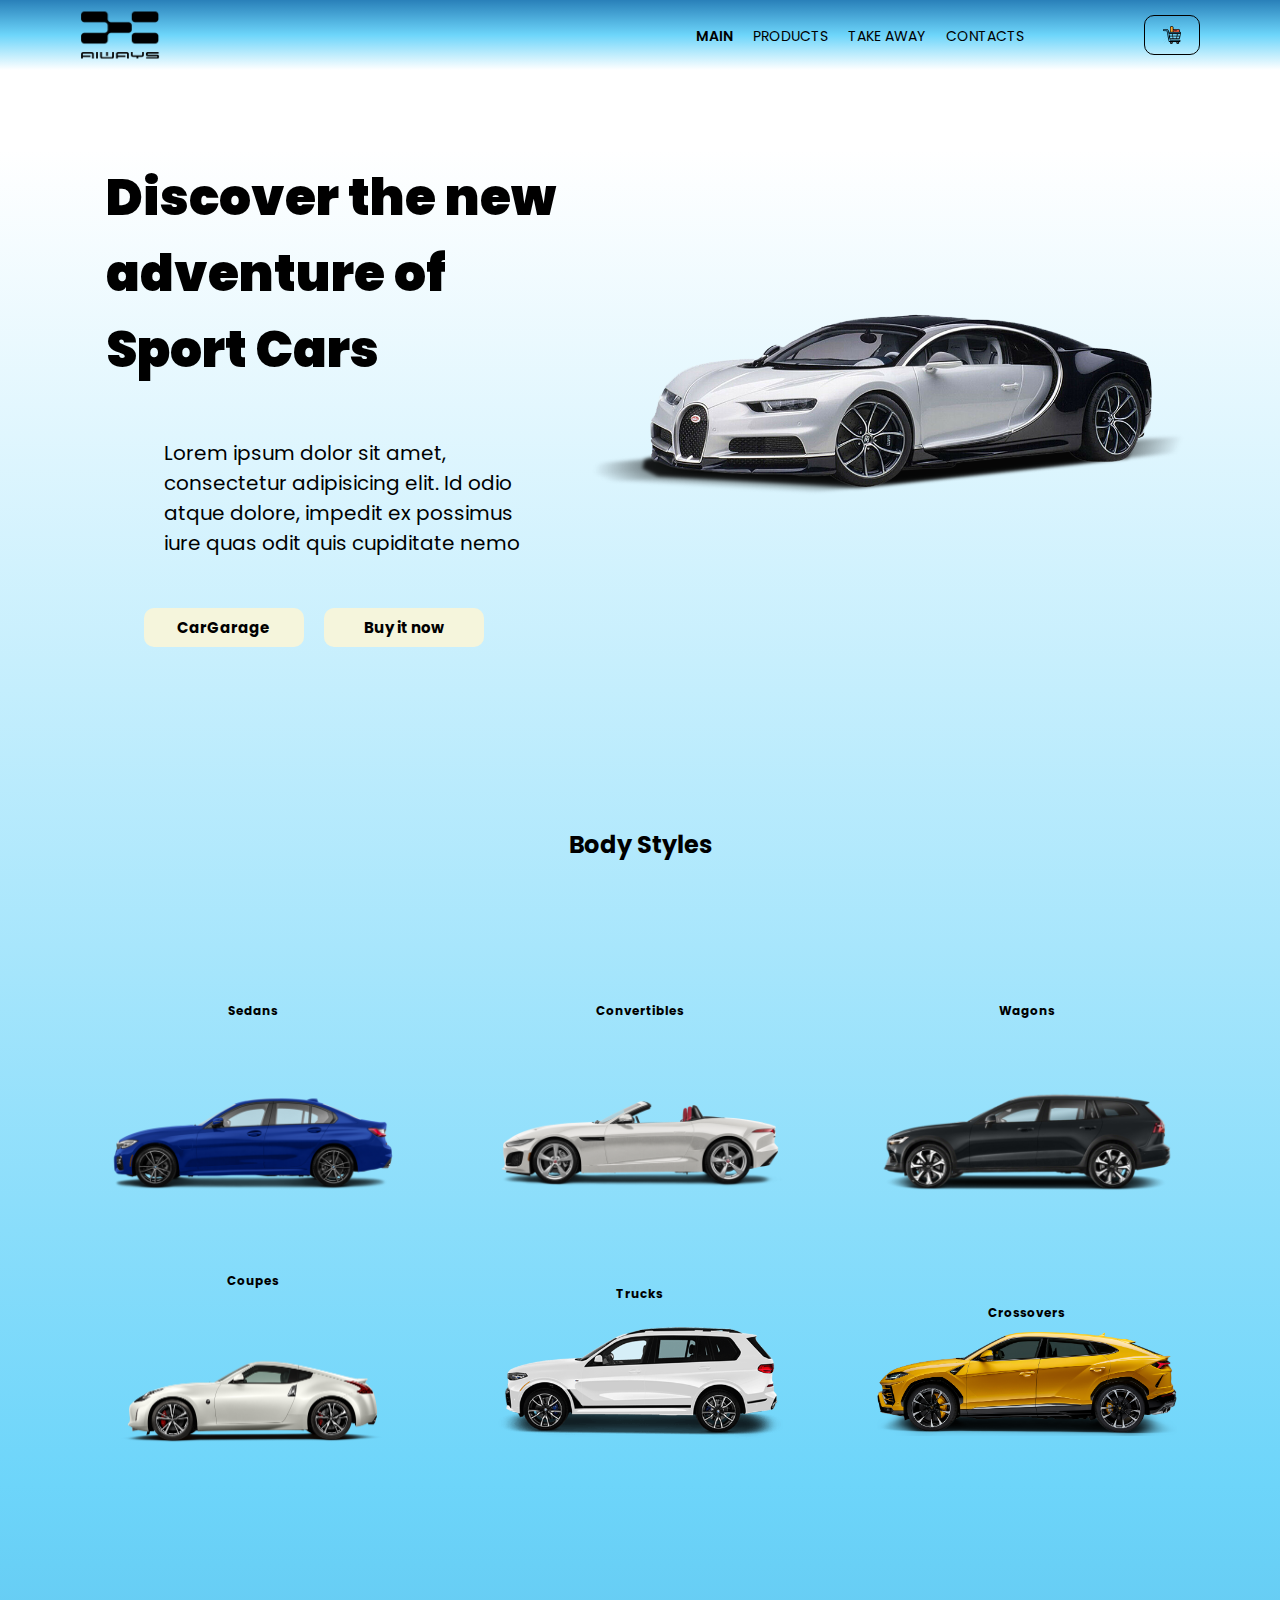
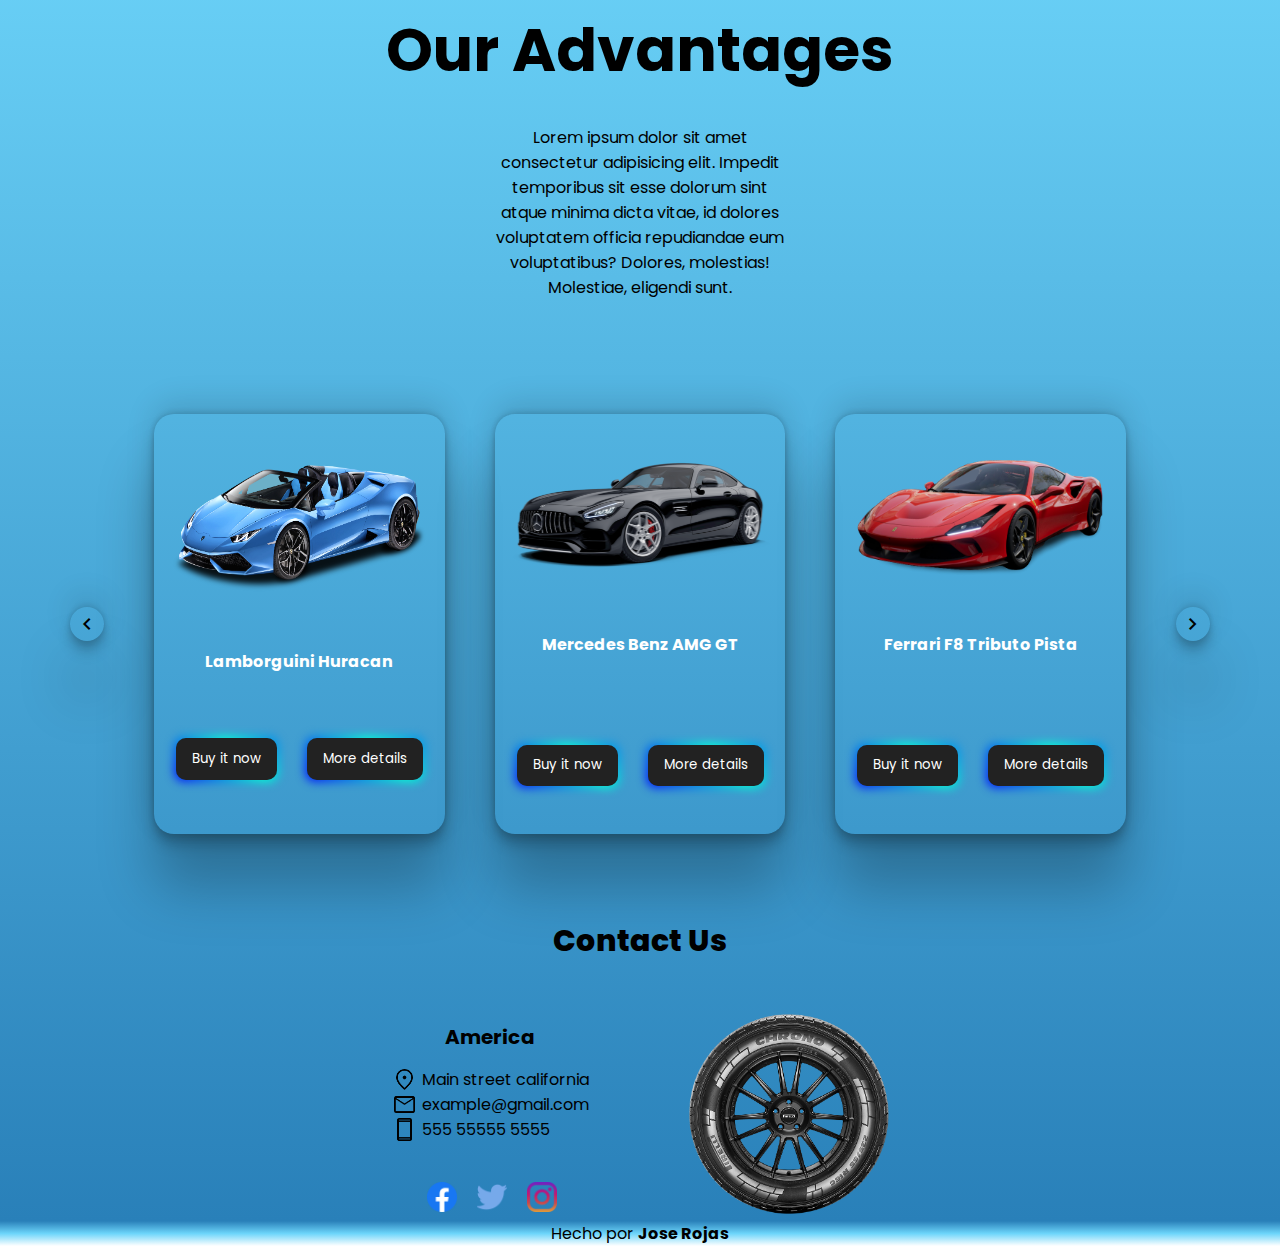
<file: index.html>
<!DOCTYPE html>
<html lang="en">
  <head>
    <meta charset="UTF-8" />
    <meta http-equiv="X-UA-Compatible" content="IE=edge" />
    <meta name="viewport" content="width=device-width, initial-scale=1.0" />
    <title>CarGarage</title>
    <link rel="stylesheet" href="CarHome/assets/styles.css" />
    <link rel="stylesheet" href="CarHome/assets/mediaqueries.css">
    <link rel="stylesheet" href="https://fonts.googleapis.com/css2?family=Material+Symbols+Outlined:opsz,wght,FILL,GRAD@48,400,0,0" />
  </head>
  <body>
    <header>
      <img
      src="CarHome/assets/Aiways-logo.png"
      alt="Logo CarGarage"
      class="logo"
    />
      <nav class="nav-bar">
        <ul class="nav-list">
          <li><a href="#">MAIN</a></li>
          <li><a href="#">PRODUCTS </a></li>
          <li><a href="#">TAKE AWAY</a></li>
          <li><a href="#">CONTACTS</a></li>
        </ul>
        <img
          src="CarHome/assets/cart.jpeg"
          alt="Carrito de compra"
          class="cart-icon"
        />
      </nav>
    </header>
    <main>
      <!-- car -->
      <section id="carGarage">
        <div class="info-car">
          <h1>Discover the new adventure of Sport Cars</h1>
          <p>
            Lorem ipsum dolor sit amet, consectetur adipisicing elit. Id odio
            atque dolore, impedit ex possimus iure quas odit quis cupiditate
            nemo
          </p>
          <div class="ankle-info">
            <a href="#">CarGarage</a>
            <a href="#">Buy it now</a>
          </div>
        </div>
        <div class="img-car">
          <img src="CarHome/assets/buggati_chiron.png" alt="Car example">
          <div></div>
        </div>
      </section>
      <!-- description -->
      <section class="description">
        <h2>Body Styles</h2>
        <div class="description-info">
          <div class="body-styles">
            <h6>Sedans</h6>
            <img src="CarHome/assets/bodystyles-mg/bodystyle-bmw-m3.png" alt="" class="sedans-hover">
          </div>
          <div class="body-styles">
            <h6>Convertibles</h6>
            <img src="CarHome/assets/bodystyles-mg/bodystyles-jaguarftype.png" alt="">
          </div>
          <div class="body-styles">
            <h6>Wagons</h6>
            <img src="CarHome/assets/bodystyles-mg/bodystyles-volvov60.png" alt="">
          </div>
          <div class="body-styles">
            <h6>Coupes</h6>
            <img src="CarHome/assets/bodystyles-mg/bodystyles-370z.png" alt="">
          </div>
          <div class="body-styles">
            <h6>Trucks</h6>
            <img src="CarHome/assets/bodystyles-mg/bodystyles-bmwsuv1.png" alt="">
          </div>
          <div class="body-styles">
            <h6>Crossovers</h6>
            <img src="CarHome/assets/bodystyles-mg/bodystyles-urus.png" alt="">
          </div>
        </div>
      </section>
      <!-- DETAILS -->
      <section class="details">
        <div class="details-info">
          <h2>Our Advantages</h2>
        <p>Lorem ipsum dolor sit amet consectetur adipisicing elit. Impedit temporibus sit esse dolorum sint atque minima dicta vitae, id dolores voluptatem officia repudiandae eum voluptatibus? Dolores, molestias! Molestiae, eligendi sunt.</p>
        </div>
        <!-- CARDS  -->
        <div class="explain-cards"> 
          <span class="material-symbols-outlined">
            chevron_left
          </span>
          <div class="details-cards">
            <img src="CarHome/assets/Lamborghini-Huracan-Spyder-Performante.png" alt="">
            <h4>Lamborguini Huracan</h4>
            <div class="cards-but">
              <button class="button-85">Buy it now</button>
              <button class="button-85">More details</button>
            </div>
          </div>
          <div class="details-cards">
            <img src="CarHome/assets/2022-Mercedes-Benz-AMG-GT-Coupe.png" alt="">
            <h4>Mercedes Benz AMG GT</h4>
            <p></p>
            <div class="cards-but">
              <button class="button-85">Buy it now</button>
              <button class="button-85">More details</button>
            </div>
          </div>
          <div class="details-cards">
            <img src="CarHome/assets/ferrari-f8-tributo.jpg" alt="">
            <h4>Ferrari F8 Tributo Pista</h4>
            <p></p>
            <div class="cards-but">
              <button class="button-85">Buy it now</button>
              <button class="button-85">More details</button>
            </div>
          </div>
          <span class="material-symbols-outlined">
            chevron_right
          </span>
        </div>  
      </section>
      <section class="contact-us">
        <h3>Contact Us</h3>
        <div class="contact">
          <div class="contact-info">
            <h4>America</h4>
          <div class="footer-info">
            <img src="CarHome/assets/location-icon.png" alt="" class="icon-footer">
            <p>Main street california</p>
          </div>
          <div class="footer-info">
            <img src="CarHome/assets/mail-icon.png" alt="" class="icon-footer">
            <p>example@gmail.com</p>
          </div>
          <div class="footer-info">
            <img src="CarHome/assets/phone-icon.png" alt="" class="icon-footer">
            <p>555 55555 5555</p>
          </div>
          <div class="footer-social">
            <img src="CarHome/assets/facebook.png" alt="facebook media">
            <img src="CarHome/assets/gorjeo.png" alt="Twitter media">
            <img src="CarHome/assets/instagram.png" alt="Instagram media">
          </div>
        </div>
        <div class="img-social">
          <img src="CarHome/assets/chrono-technology.png" alt="Marcas de coches">
        </div>
      </div>
      </section>
    </main>
    <footer>
      <p> Hecho por <span>Jose Rojas</span></p>
    </footer>

  </body>
</html>
</file>
<file: CarHome/assets/styles.css>
@import url("https://fonts.googleapis.com/css2?family=Poppins:wght@100;200;300;400;500;600;700;800&display=swap&family=Montserrat:wght@100;200;300;400;500;600;700;800&family=Poppins:wght@100;200;300;400;500;600;700;800&display=swap");

:root {
  --text-color: #2980b9;
  --background: #717a83;
}

* {
  margin: 0;
  padding: 0;
  box-sizing: border-box;
  text-decoration: none;
  list-style-type: none;
  font-family: "Poppins", "sans-serif";
}

/* nav bar */

header {
  background: #2980B9;
  background: -webkit-linear-gradient(to top, #FFFFFF, #6DD5FA, #2980B9);
  background: linear-gradient(to top, #FFFFFF, #6DD5FA, #2980B9);
  display: flex;
  justify-content: space-between;
  align-items: center;
  width: 100vw;
  height: 70px;
  padding: 0 30px 0 30px;
  position: fixed;
  top: 0;
}

.logo {
  width: 80px;
  margin-left: 50px;
}

.nav-bar,
.nav-list {
  display: flex;
  align-items: center;
  justify-content: flex-end;
}

.nav-bar {
  gap: 120px;
  width: 100vw;
}

.nav-list {
  gap: 20px;
}

.nav-list a {
  color: black;
  font-size: 14px;
  font-weight: 400;
}

.nav-list li:first-child > a {
  color: black;
  font-weight: 600;
}

.cart-icon {
  height: 40px;
  border: 1px solid black;
  padding: 10px 18px;
  border-radius: 10px;
  font-weight: 600;
  cursor: pointer;
  margin-right: 50px;
}

main {
  background: var(--text-color);
  color: black;
  display: flex;
  flex-direction: column;
  justify-content: center;
  align-items: center;
  gap: 20px;
  margin-top: 150px;
  background: -webkit-linear-gradient(to bottom, #FFFFFF, #6dd5fa, #2980B9);  /* Chrome 10-25, Safari 5.1-6 */
  background: linear-gradient(to bottom, #FFFFFF, #6DD5FA, #2980B9); /* W3C, IE 10+/ Edge, Firefox 16+, Chrome 26+, Opera 12+, Safari 7+ */
}

/* Info card */

#carGarage {
  display: flex;
  justify-content: center;
  align-items: center;
  width: 85vw;
  margin-bottom: 20px;
  max-width: 1200px;
}

.info-car {
  display: flex;
  justify-content: center;
  align-items: center;
  flex-direction: column;
  width: 50%;
  gap: 40px;
  padding: 10px;
}

.info-car h1 {
  font-size: 50px;
  width: 100%;
  font-weight: 900;
}

.info-car p {
  font-size: 20px;
  width: 80%;
  padding: 10px;
}

.ankle-info {
  display: flex;
  gap: 20px;
  width: 400px;
  font-weight: 700;
}

.ankle-info a {
  color: black;
  background-color: beige;
  font-size: 15px;
  padding: 8px 10px;
  border-radius: 10px;
  text-align: center;
  width: 40%;
}

.img-car {
  width: 60%;
}

.img-car img {
  width: 100%;
}

/* informacion adicional  */

.description {
  background-color:(to bottom, #FFFFFF, #6dd5fa, #2980B9);
  display: flex;
  flex-direction: column;
  text-align: center;
  justify-content: center;
  align-items: center;
  padding: 20px;
  width: 100vw;;
  gap: 30px;
  margin-top: 7%;
  max-width: 1200px;
}

.description h2{
  padding: 20px;
  margin-bottom: 80px;
}

.description-info {
  display: flex;
  flex-wrap: wrap;
  justify-content: space-around;
  align-items: center;
  text-align: center;
  width: 100%;
}

.body-styles{
  width: 300px;
}

.body-styles img {
  width: 100%;
}

.body-styles h6 {
  font-size: 12px;
  display: flex;
  justify-content: center;
  align-items: center;
  text-align: center;
  padding: 10px;
}


.body-styles:hover {
  animation: scale 2s infinite;
}

@keyframes scale {
  0% {
    transform: scale(1)
  }
  100% {
    transform: scale(1.1);
  }
}


/* Mas informacion */

.details {
  display: flex;
  flex-direction: column;
  justify-content: center;
  align-items: center;
  text-align: center;
  max-width: 1200px;
  margin-top: 7%;
  margin-bottom: 5%;
}

.details-info {
  display: flex;
  flex-direction: column;
  justify-content: center;
  align-items: center;
  text-align: center;
}

.details-info h2 {
  font-size: 60px;
  font-weight: 700;
  margin-bottom: 30px;
}

.details-info p {
  width: 300px
  
}

.details-cards {
  display: flex;
  flex-direction: column;
  justify-content: center;
  align-items: center;
  color: white;
  border-radius: 20px;
  box-shadow: rgba(0, 0, 0, 0.25) 0px 54px 55px, rgba(0, 0, 0, 0.12) 0px -12px 30px, rgba(0, 0, 0, 0.12) 0px 4px 6px, rgba(0, 0, 0, 0.17) 0px 12px 13px, rgba(0, 0, 0, 0.09) 0px -3px 5px;
  padding: 20px;
  height: 420px;
  width: 100%;
  gap: 30px;
}

.details-cards img {
  width: 50%;
  height: 50%;
}

.details-cards img:hover {
  animation: scale 2s infinite;
}

@keyframes scale {
  0% {
    transform: scale(1)
  }
  100% {
    transform: scale(1.1);
  }
}

.cards-but{
  display: flex;
  flex-wrap: wrap;
  justify-content: center;
  align-items: center;
  gap: 30px;
  height: 30%;
}


.cards-but h3 {
}

.material-symbols-outlined {
  padding: 5px;
  border-radius: 50px;
  box-shadow: rgba(0, 0, 0, 0.25) 0px 54px 55px, rgba(0, 0, 0, 0.12) 0px -12px 30px, rgba(0, 0, 0, 0.12) 0px 4px 6px, rgba(0, 0, 0, 0.17) 0px 12px 13px, rgba(0, 0, 0, 0.09) 0px -3px 5px;
  cursor: pointer;
}

.button-85 {
  padding: 0.8em 1.2em;
  border: none;
  outline: none;
  color: rgb(255, 255, 255);
  background: rgb(21, 96, 139);
  cursor: pointer;
  position: relative;
  z-index: 0;
  border-radius: 10px;
  user-select: none;
  -webkit-user-select: none;
  touch-action: manipulation;
}

.button-85:before {
  content: "";
  background: linear-gradient(
    45deg,
    blue,
    #00ffd5,
    #002bff,
    #7a00ff,
    lightblue,
    #ff0000
  );
  position: absolute;
  top: -2px;
  left: -2px;
  background-size: 400%;
  z-index: -1;
  filter: blur(5px);
  -webkit-filter: blur(5px);
  width: calc(100% + 4px);
  height: calc(100% + 4px);
  animation: glowing-button-85 20s linear infinite;
  transition: opacity 0.3s ease-in-out;
  border-radius: 10px;
}

@keyframes glowing-button-85 {
  0% {
    background-position: 0 0;
  }
  50% {
    background-position: 400% 0;
  }
  100% {
    background-position: 0 0;
  }
}

.button-85:after {
  z-index: -1;
  content: "";
  position: absolute;
  width: 100%;
  height: 100%;
  background: #222;
  left: 0;
  top: 0;
  border-radius: 10px;
}


.explain-cards {
  display: flex;
  align-items: center;
  gap: 50px;
  margin-top: 10%;
  max-width: 1140px;
}

.details-cards img {
  width: 120%;
  padding: 20px;
}


.contact {
  display: flex;
  gap: 100px;
}

.contact-info {
  display: flex;
  flex-direction: column;
  justify-content: center;
}

.contact-info h4 {
  display: flex;
  justify-content: center;
  align-items: center;
  text-align: center;
  margin-bottom: 15px;
  font-size: 20px;
}

.contact-us h3 {
  display: flex;
  justify-content: center;
  text-align: center;
  margin-bottom: 50px;
  font-size: 30px;
  font-weight: 800;
}

.icon-footer {
  width: 25px;
}

.footer-info {
  display: flex;
  gap: 20px 5px;
}

.footer-social {
  display: flex;
  width: 30px;
  gap: 20px;
  padding: 0 35px;
}

.footer-social img {
  width: 30px;
  margin-top: 40px;
}

.img-social img {
  width: 200px;
}

footer span {
  font-weight: 700;
}

footer {
  text-align: center;
  background: #2980B9;
  background: -webkit-linear-gradient(to bottom, #FFFFFF, #6DD5FA, #2980B9);
  background: linear-gradient(to top, #FFFFFF, #6DD5FA, #2980B9);
}
</file>
<file: CarHome/assets/mediaqueries.css>
@media (max-width:992px){
     #carGarage {
        display: unset;
     }   
    
    .info-car {
        width: 100%;
        text-align: center;
        justify-content: center;
        align-items: center;
    }

    .info-car h1 {
        width: 90%;
        max-width: 500px;
        font-weight: 900;
        background: #0f0c29;  /* fallback for old browsers */
        background: -webkit-linear-gradient(to right, #24243e, #302b63, #0f0c29);  /* Chrome 10-25, Safari 5.1-6 */
        background: linear-gradient(to right, #24243e, #302b63, #0f0c29); /* W3C, IE 10+/ Edge, Firefox 16+, Chrome 26+, Opera 12+, Safari 7+ */
        color: transparent;
        background-clip: text;
        -webkit-background-clip: text;
    }

    .info-car p {
        width: 40%;
    }

    .ankle-info {
        display: flex;
        justify-content: center;
        align-items: center;
    }

    .img-car {
        width: 100%;
    }

    .details-cards {
        padding: 20px;
        gap: 0;
        width: 100%;
        height: 30%;
    }

    .button-85 {
        width: 100%;
        height: 40px;
    }

    h2  {
        background: #0f0c29;
        background: -webkit-linear-gradient(to right, #24243e, #302b63, #0f0c29);  
        background: linear-gradient(to right, #24243e, #302b63, #0f0c29);
        color: transparent;
        background-clip: text;
        -webkit-background-clip: text;
    }

    .cards-but {
        display: flex;
        margin-top: 20px;
        gap: 8px;
    }

    .explain-cards {
        display: flex;
        flex-direction: column;
        max-width: 600px;
    }

    .explain-cards span {
        display: none;
    }

    .explain-cards img {
        width: 80%;
    }
}
</file>
